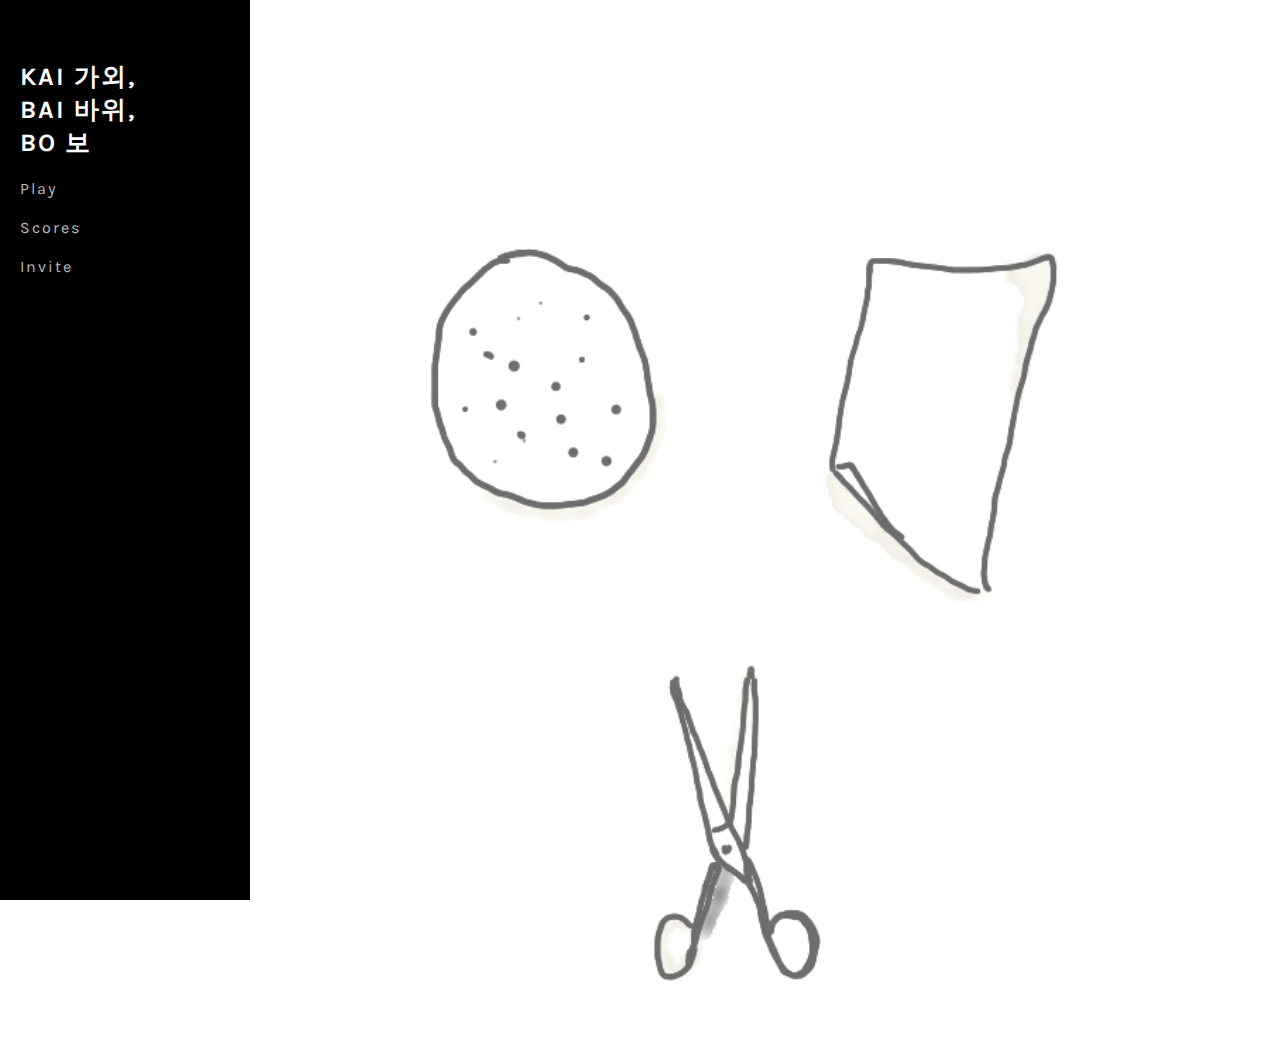
<file: index.html>
<!DOCTYPE html>
<html lang="en-GB">
<head>
<link rel="stylesheet" href="stylesheet.css">
<title>Rock, Paper, Scissors.</title>
</head>
<body>
    <div class="sidebar">
    
        <h1>kai 가외, <br>bai 바위, <br>bo 보</h1> 
        <a href="index.html">Play</a>
        <a href="scores.html">Scores</a>
        <a href="invite.html">Invite</a>

    </div>

    <div class="icons">
        <img onclick="gameIcon(this.id)" id="rock" src="rockicon.png" alt="Rock" width="400">
        <img onclick="gameIcon(this.id)" id="paper" src="papericon.png" alt="Paper" width="400">
        <img onclick="gameIcon(this.id)" id="scissors" src="scissorsicon.png" alt="Scissors" width="400">
    </div>

    <br>
    <br>
    <p></p>
    
    <script src="main.js" type="text/javascript"></script>
</body>
</html>

<!--https://makecode.microbit.org/courses/csintro/conditionals/activity
https://codepen.io/dcode-software/pen/dLVwOY
https://codepen.io/RajRajeshDn/pen/QRjwpG-->
</file>
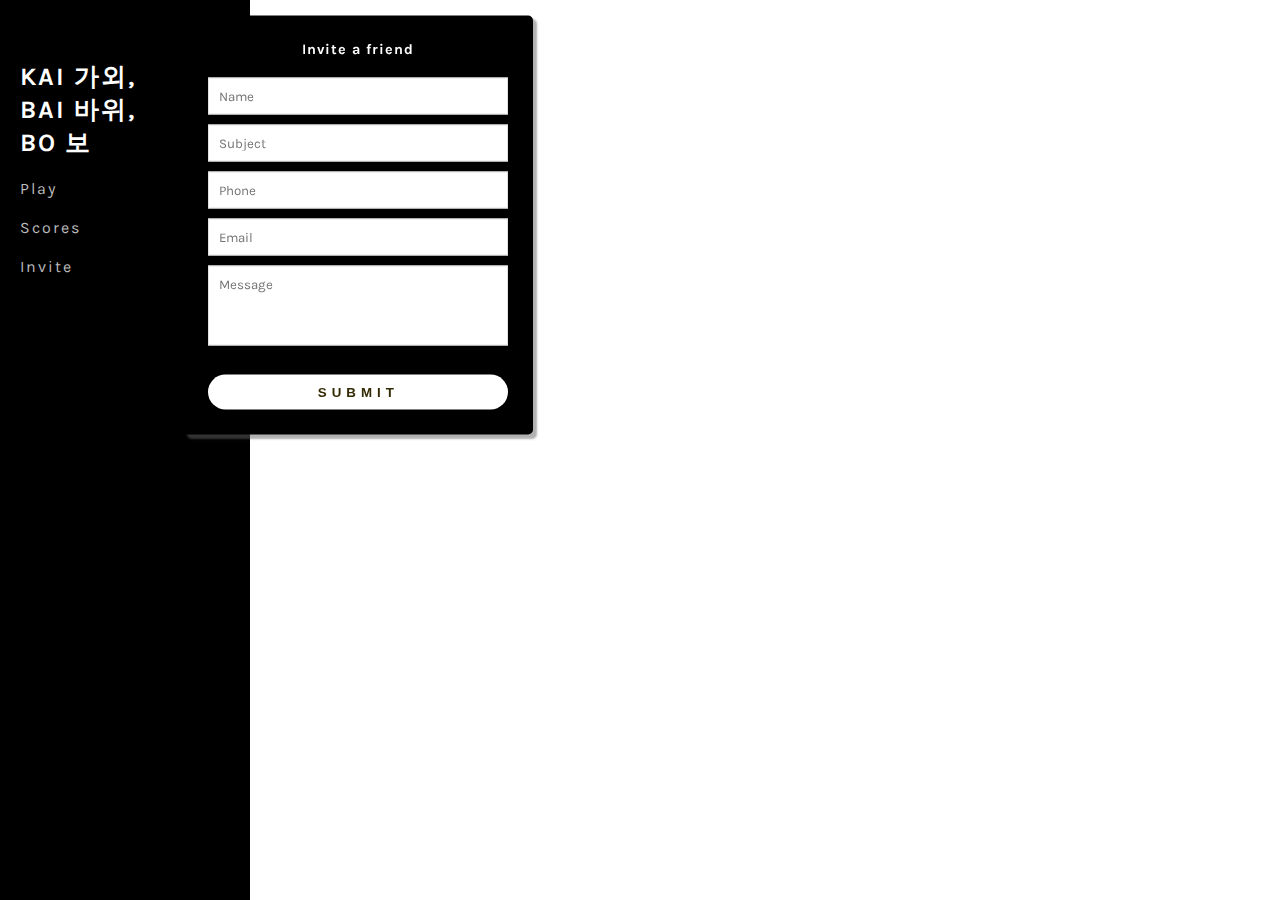
<file: invite.html>
<!DOCTYPE html>
<html lang="en-GB">
<head>
<link rel="stylesheet" href="stylesheet.css">
<title>Rock, Paper, Scissors.</title>
</head>
<body>
    <div class="sidebar">
        <h1>kai 가외, <br>bai 바위, <br>bo 보</h1> 
        <a href="index.html">Play</a>
        <a href="scores.html">Scores</a>
        <a href="invite.html">Invite</a>
    </div>

    <div class="wrapper">
        <h2 style="font-size: 0.9em;">Invite a friend</h2>
        <div id="error_message">
           
        </div>
        <form action="" id="myform" onsubmit = "return validate();">
          <div class="input_field">
              <input type="text" placeholder="Name" id="name">
          </div>
          <div class="input_field">
              <input type="text" placeholder="Subject" id="subject">
          </div>
          <div class="input_field">
              <input type="text" placeholder="Phone" id="phone">
          </div>
          <div class="input_field">
              <input type="text" placeholder="Email" id="email">
          </div>
          <div class="input_field">
              <textarea placeholder="Message" id="message"></textarea>
          </div>
          <div class="btn">
              <input type="submit">
          </div>
        </form>
      </div>

    <div class="">
       
    </div>

    <p></p>
    <script src="main.js" type="text/javascript"></script>
</body>
</html>
</file>
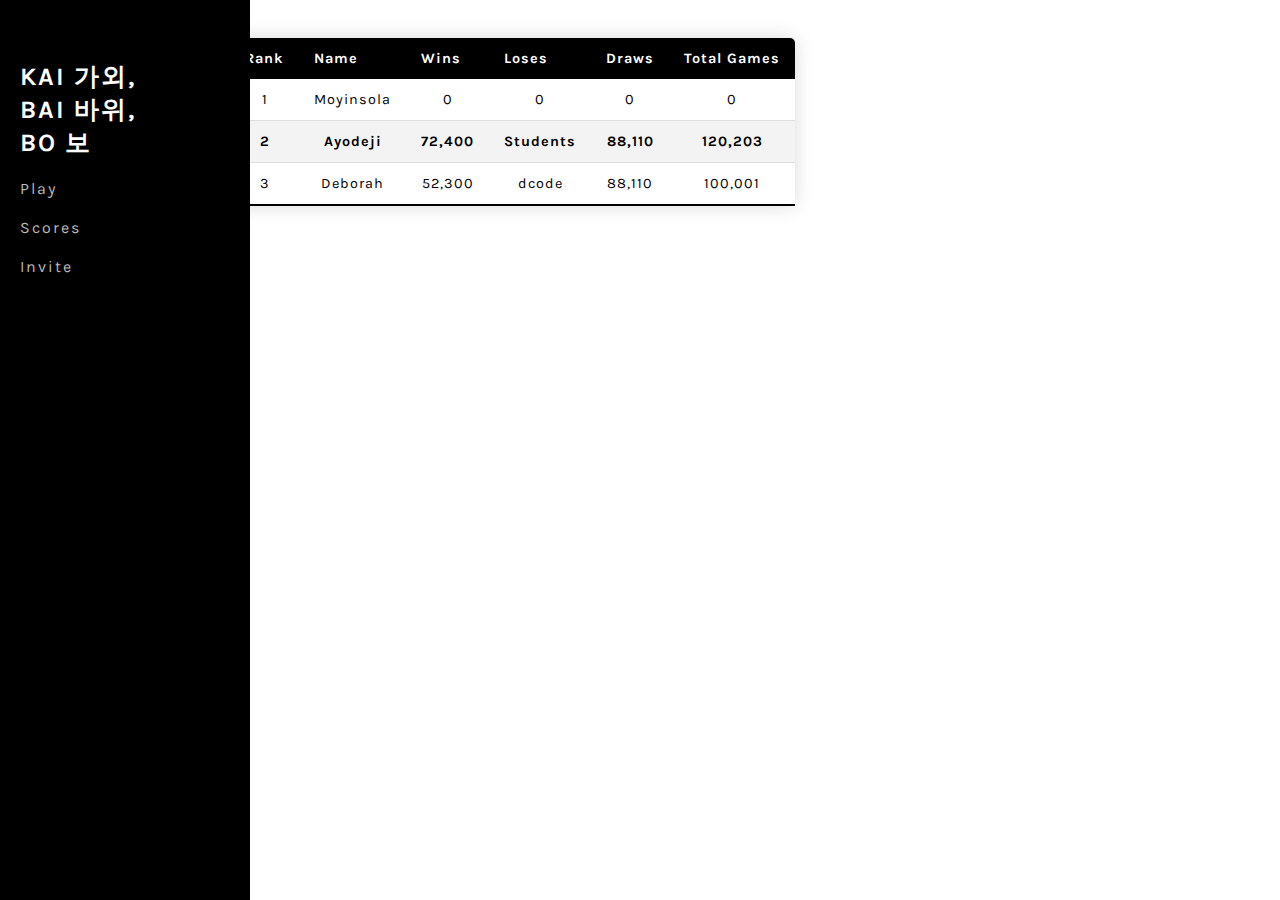
<file: scores.html>
<!DOCTYPE html>
<html lang="en-GB">
<head>
<link rel="stylesheet" href="stylesheet.css">
<title>Rock, Paper, Scissors.</title>
</head>
<body>
    <div class="sidebar">
        <h1>kai 가외, <br>bai 바위, <br>bo 보</h1> 
        <a href="index.html">Play</a>
        <a href="scores.html">Scores</a>
        <a href="invite.html">Invite</a>
    </div>

    <div id="table-position">
    <table class="content-table">
        <thead>
          <tr>
            <th>Rank</th>
            <th>Name</th>
            <th>Wins</th>
            <th>Loses</th>
            <th>Draws</th>
            <th>Total Games</th>
          </tr>
        </thead>
        <tbody>
          <tr>
            <td>1</td>
            <td>Moyinsola</td>
            <td id="numWon"></td>
            <td id="numLost"></td>
            <td id="numDrawn"></td>
            <td id="gameTotal"></td>
          </tr>
          <tr class="active-row">
            <td>2</td>
            <td>Ayodeji</td>
            <td>72,400</td>
            <td>Students</td>
            <td>88,110</td>
            <td>120,203</td>
          </tr>
          <tr>
            <td>3</td>
            <td>Deborah</td>
            <td>52,300</td>
            <td>dcode</td>
            <td>88,110</td>
            <td>100,001</td>
          </tr>
        </tbody>
      </table>
    </div>

    <div class="">
       
    </div>

    <p></p>
    <script src="main.js" type="text/javascript"></script>
</body>
</html>
</file>
<file: stylesheet.css>
@import url('https://fonts.googleapis.com/css2?family=Karla:wght@400;700&display=swap');

body{
    background-color: #ffffff;
    margin: 0px;
    font-family: Karla,sans-serif;
   }

/* Sidebar */
.sidebar{
    position: fixed;
    width: 250px;
    top: 0px;
    left: 0px;
    bottom: 0px;
    background: black;
    padding-top: 50px;
}

.sidebar h1{
    color: #fff;
    display: block;
    padding: 10px 20px;
    text-decoration: none;
    font-family: Karla,sans-serif;
    letter-spacing: 2px;
    font-weight: 400px;
    margin: 0px;
    font-size: 25px;
    text-transform: uppercase;
}

.sidebar a{
    color: #bbb;
    display: block;
    padding: 10px 20px;
    text-decoration: none;
    font-family: Karla,sans-serif;
    letter-spacing: 2px;
}

.sidebar a:hover{
    color: #fff;
    margin-left: 20px;
    transition: 0.4s;
}

/* Icons */
.icons {
    position: block;
    margin-left: 15%;
    margin-top: 17%;
    text-align: center;
    cursor: pointer;
}

div img {
    background-size: 100%;
    background-position: center;
    transition: 1s;
    opacity: 0.6;
}

div img:hover {
    opacity: 1;
    background-position: center;
}

#rock:hover {
    transform: scale(1.2);
}

#paper:hover {
    transform: scale(1.2);
}

#scissors:hover {
    transform: scale(1.2);
}

/* Result */
p {
    position: block;
    margin-left: 14%;
    color:black;
    font-family: Karla, sans-serif;
    font-weight: bold;
    font-size:50px;
    letter-spacing: 1px;
    text-align: center;
}

/* Score table */
.content-table {
    border-collapse: collapse;
    margin: 25px 0;
    font-size: 0.9em;
    letter-spacing: 1px;
    min-width: 400px;
    border-radius: 5px 5px 0 0;
    overflow: hidden;
    box-shadow: 0 0 20px rgba(0, 0, 0, 0.15);

  }
  
  .content-table thead tr {
    background-color: black;
    color: #ffffff;
    text-align: left;
    font-weight: bold;
  }
  
  .content-table th,
  .content-table td {
    padding: 12px 15px;
  }
  
  .content-table tbody tr {
    border-bottom: 1px solid #dddddd;
  }
  
  .content-table tbody tr:nth-of-type(even) {
    background-color: #f3f3f3;
  }
  
  .content-table tbody tr:last-of-type {
    border-bottom: 2px solid black;
  }
  
  .content-table tbody tr.active-row {
    font-weight: bold;
    color:black;
  }
  
  #table-position {
    position: block;
    margin-left: 18%;
    margin-top: 3%;
    text-align: center;
    cursor: pointer;
}

/* Invite a friend table */
*{
    margin: 0;
    padding: 0;
    box-sizing: border-box;
    outline: none;
  }

.wrapper{
    position: absolute;
    top: 25%;
    left: 28%;
    transform: translate(-50%,-50%);
    max-width: 350px;
    width: 100%;
    background: black;
    padding: 25px;
    border-radius: 5px;
    box-shadow: 4px 4px 2px rgb(100, 100, 100, 0.5); 
  }
  
  .wrapper h2{
    text-align: center;
    margin-bottom: 20px;
    /* text-transform: uppercase; */
    letter-spacing: 1px;
    color: white;
  }
  
  .wrapper .input_field{
    margin-bottom: 10px;
  }
  
  .wrapper .input_field input[type="text"],
  .wrapper textarea{
    font-family: karla;
    border: 1px solid #e0e0e0;
    width: 100%;
    padding: 10px;
  }
  
  .wrapper textarea{
    resize: none;
    height: 80px;
  }
  
  .wrapper .btn input[type="submit"]{
    border: 0px;
    margin-top: 15px;
    padding: 10px;
    text-align: center;
    width: 100%;
    background: white;
    color: #332902;
    text-transform: uppercase;
    letter-spacing: 5px;
    font-weight: bold;
    border-radius: 25px;
    cursor: pointer;
  }
  
  #error_message{
    margin-bottom: 20px;
    background: #fe8b8e;
    padding: 0px;
    text-align: center;
    font-size: 14px;
    transition: all 0.5s ease;
  }
</file>
